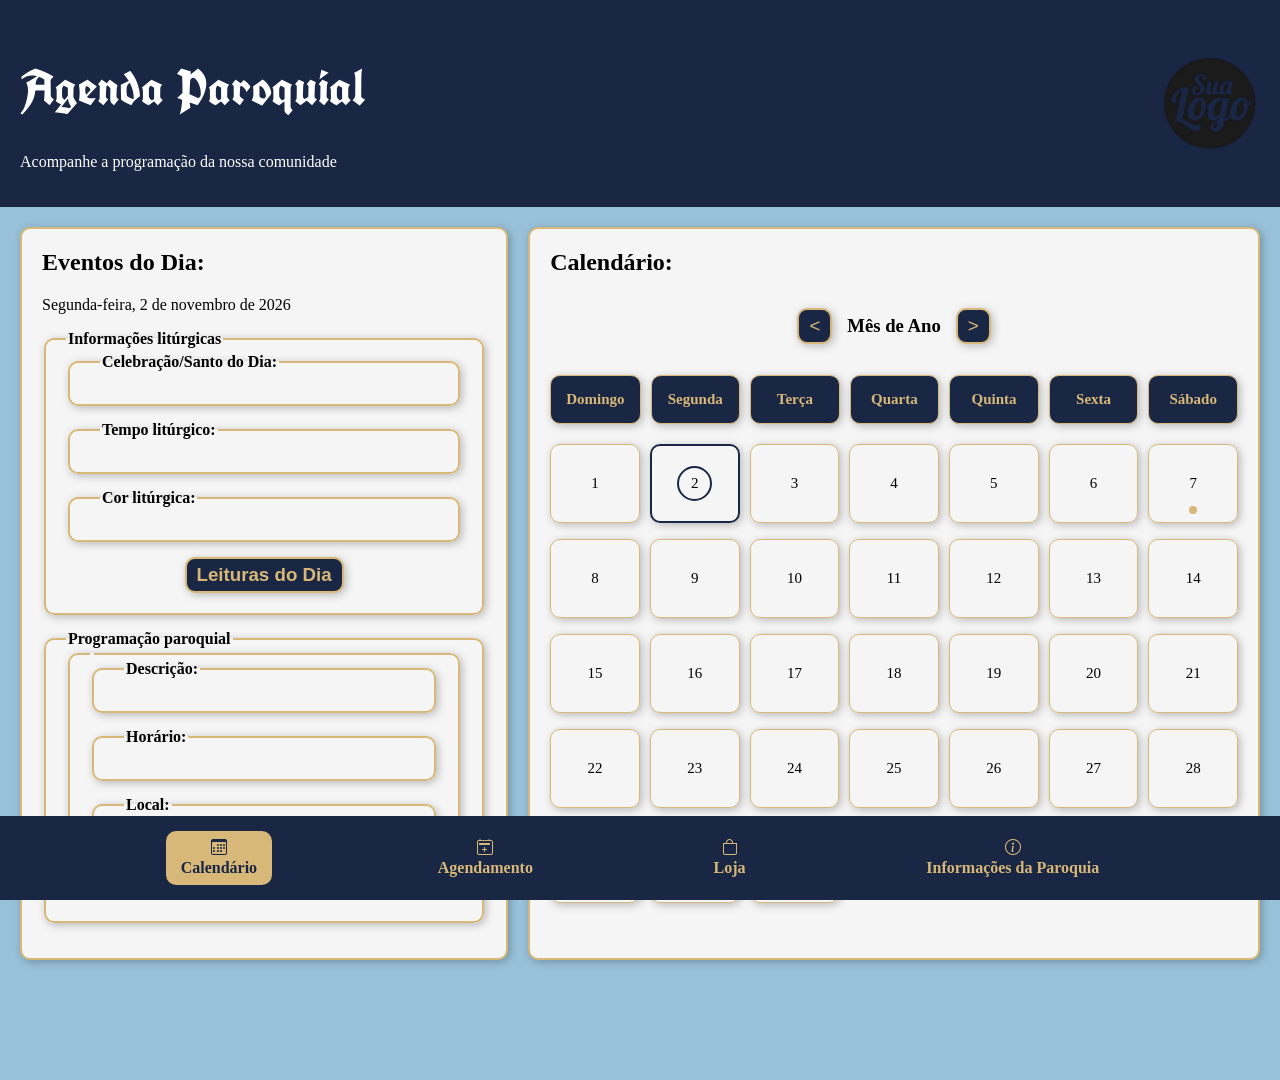
<file: index.html>
<!DOCTYPE html>
<html lang="pt-br">

<head>
    <meta charset="UTF-8">
    <meta name="viewport" content="width=device-width, initial-scale=1.0">

    <link rel="preconnect" href="https://fonts.googleapis.com">
    <link rel="preconnect" href="https://fonts.gstatic.com" crossorigin>
    <link href="https://fonts.googleapis.com/css2?family=UnifrakturCook:wght@700&display=swap" rel="stylesheet">
    <link rel="stylesheet" href="https://cdn.jsdelivr.net/npm/bootstrap-icons@1.11.3/font/bootstrap-icons.min.css">

    <link rel="stylesheet" href="style.css">

    <title>Agenda Paroquial</title>
</head>

<body>

    <header id="cabecalho"> <!-- Cabeçalho do Site -->
        <div id="texto-cabecalho">
            <h1>Agenda Paroquial</h1>
            <p>Acompanhe a programação da nossa comunidade</p>
        </div>
        <img src="logo.png" alt="Logotipo da Paróquia">
    </header>

    <main id="pag-calendario"> <!-- Indicar para o navegador que é a parte princial do site -->

        <section id="eventosdia">

            <h2>Eventos do Dia:</h2>
            <p id="data-selecionada">Segunda-feira, 2 de novembro de 2026</p>
            <fieldset id="informacoes-liturgicas">
                <legend><strong>Informações litúrgicas</strong></legend>
                <fieldset class="detalhe-liturgico">
                    <legend><strong>Celebração/Santo do Dia:</strong></legend>
                    <p id="celebracao-santo"></p>
                </fieldset>
                <fieldset class="detalhe-liturgico">
                    <legend><strong>Tempo litúrgico:</strong></legend>
                    <p id="tempo-liturgico"></p>
                </fieldset>
                <fieldset class="detalhe-liturgico">
                    <legend><strong>Cor litúrgica:</strong></legend>
                    <p id="cor-liturgica"></p>
                </fieldset>
                <button id="leitura" type="button"><strong> Leituras do Dia</strong></button>
            </fieldset>

            <fieldset id="programacao-paroquial">
                <legend><strong>Programação paroquial</strong></legend>
                <div class="evento">
                    <fieldset class="descricao-evento">
                        <legend>
                            <strong id="nome-evento"></strong>
                        </legend>
                        <fieldset class="detalhe-liturgico">
                            <legend><strong>Descrição:</strong></legend>
                            <p id="descricao-evento"></p>
                        </fieldset>
                        <fieldset class="detalhe-liturgico">
                            <legend><strong>Horário:</strong></legend>
                            <p id="hora-evento"></p>
                        </fieldset>

                        <fieldset class="detalhe-liturgico">
                            <legend><strong>Local:</strong></legend>
                            <p id="local-evento"></p>
                        </fieldset>

                    </fieldset>
                </div>
            </fieldset>
        </section>

        <section id="calendario">

            <h2>Calendário:</h2>
            <div id="ano">
                <button class="botao-mes" type="button"> < </button>
                        <h3>Mês de Ano </h3>
                        <button class="botao-mes" type="button"> > </button>


            </div>

            <div id="semana">
              <h4 class="dia-semana">
    <span class="nome-completo">Domingo</span>
    <span class="nome-curto">Dom</span>
</h4>
               <h4 class="dia-semana">
    <span class="nome-completo">Segunda</span>
    <span class="nome-curto">Seg</span>
</h4>
                <h4 class="dia-semana">
    <span class="nome-completo">Terça</span>
    <span class="nome-curto">Ter</span>
</h4>
                <h4 class="dia-semana">
    <span class="nome-completo">Quarta</span>
    <span class="nome-curto">Qua</span>
</h4>
               <h4 class="dia-semana">
    <span class="nome-completo">Quinta</span>
    <span class="nome-curto">Qui</span>
</h4>
               <h4 class="dia-semana">
    <span class="nome-completo">Sexta</span>
    <span class="nome-curto">Sex</span>
</h4>
           <h4 class="dia-semana">
    <span class="nome-completo">Sábado</span>
    <span class="nome-curto">Sáb</span>
</h4>
            </div>

            <div id="mes">
                <div class="dia ">
                    <p class="dia-mes ">1</p>
                </div>

                <div class="dia hoje ">
                    <p class="dia-mes">2</p>
                </div>

                <div class="dia">
                    <p class="dia-mes">3</p>
                </div>

                <div class="dia">
                    <p class="dia-mes">4</p>
                </div>

                <div class="dia">
                    <p class="dia-mes">5</p>
                </div>

                <div class="dia">
                    <p class="dia-mes">6</p>
                </div>

                <div class="dia com-evento ">
                    <p class="dia-mes">7</p>
                </div>

                <div class="dia">
                    <p class="dia-mes">8</p>
                </div>

                <div class="dia">
                    <p class="dia-mes">9</p>
                </div>

                <div class="dia">
                    <p class="dia-mes">10</p>
                </div>

                <div class="dia ">
                    <p class="dia-mes">11</p>
                </div>

                <div class="dia">
                    <p class="dia-mes">12</p>
                </div>

                <div class="dia">
                    <p class="dia-mes">13</p>
                </div>

                <div class="dia">
                    <p class="dia-mes">14</p>
                </div>

                <div class="dia">
                    <p class="dia-mes">15</p>
                </div>

                <div class="dia">
                    <p class="dia-mes">16</p>
                </div>

                <div class="dia">
                    <p class="dia-mes">17</p>
                </div>

                <div class="dia">
                    <p class="dia-mes">18</p>
                </div>

                <div class="dia">
                    <p class="dia-mes">19</p>
                </div>

                <div class="dia">
                    <p class="dia-mes">20</p>
                </div>
                <div class="dia">
                    <p class="dia-mes">21</p>
                </div>

                <div class="dia">
                    <p class="dia-mes">22</p>
                </div>

                <div class="dia">
                    <p class="dia-mes">23</p>
                </div>

                <div class="dia">
                    <p class="dia-mes">24</p>
                </div>

                <div class="dia">
                    <p class="dia-mes">25</p>
                </div>

                <div class="dia">
                    <p class="dia-mes">26</p>
                </div>

                <div class="dia">
                    <p class="dia-mes">27</p>
                </div>

                <div class="dia">
                    <p class="dia-mes">28</p>
                </div>

                <div class="dia">
                    <p class="dia-mes">29</p>
                </div>

                <div class="dia">
                    <p class="dia-mes">30</p>
                </div>

                <div class="dia ">
                    <p class="dia-mes">31</p>
                </div>
            </div>

        </section>

    </main>

    <nav id="menu-principal"> <!--Menu de Seleção de Pagina -->

        <ul>

            <li><a href="index.html" class="pagina-ativa"><i class="bi bi-calendar3"></i>Calendário</a></li>
            <!-- Paginas Atual-->
            <li><a href="agendar.html"><i class="bi bi-calendar2-plus"></i>Agendamento</a></li>
            <li><a href="loja.html"><i class="bi bi-bag"></i>Loja</a></li>
            <li><a href="sobre.html"><i class="bi bi-info-circle"></i> Informações da Paroquia</a></li>
        </ul>

    </nav>
</body>

</html>
</file>
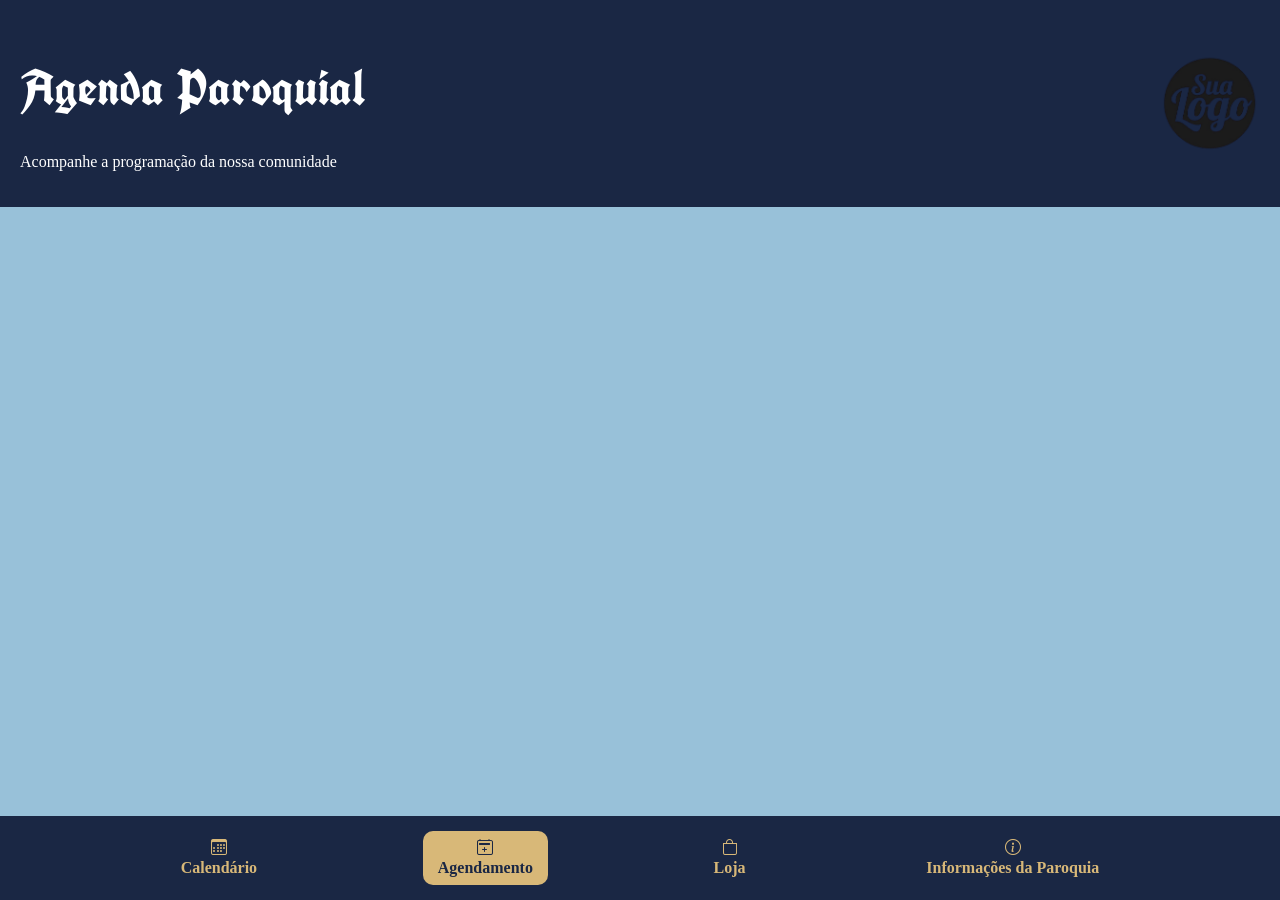
<file: agendar.html>
<!DOCTYPE html>
<html lang="pt-br">

<head>
    <meta charset="UTF-8">
    <meta name="viewport" content="width=device-width, initial-scale=1.0">

    <link rel="preconnect" href="https://fonts.googleapis.com">
    <link rel="preconnect" href="https://fonts.gstatic.com" crossorigin>
    <link href="https://fonts.googleapis.com/css2?family=UnifrakturCook:wght@700&display=swap" rel="stylesheet">
    <link rel="stylesheet" href="https://cdn.jsdelivr.net/npm/bootstrap-icons@1.11.3/font/bootstrap-icons.min.css">

    <link rel="stylesheet" href="style.css">

    <title>Agenda Paroquial</title>
</head>

<body>

    <header id="cabecalho"> <!-- Cabeçalho do Site -->
        <div id="texto-cabecalho">
            <h1>Agenda Paroquial</h1>
            <p>Acompanhe a programação da nossa comunidade</p>
        </div>
        <img src="logo.png" alt="Logotipo da Paróquia">
    </header>

     <nav id="menu-principal"> <!--Menu de Seleção de Pagina -->

        <ul>

            <li><a href="index.html"><i class="bi bi-calendar3"></i>Calendário</a></li> 
            <li><a href="agendar.html" class="pagina-ativa"><i class="bi bi-calendar2-plus"></i>Agendamento</a></li> <!-- Paginas Atual-->
            <li><a href="loja.html"><i class="bi bi-bag"></i>Loja</a></li>
            <li><a href="sobre.html"><i class="bi bi-info-circle"></i>Informações da Paroquia</a></li>
        </ul>

    </nav>

</body>
</file>
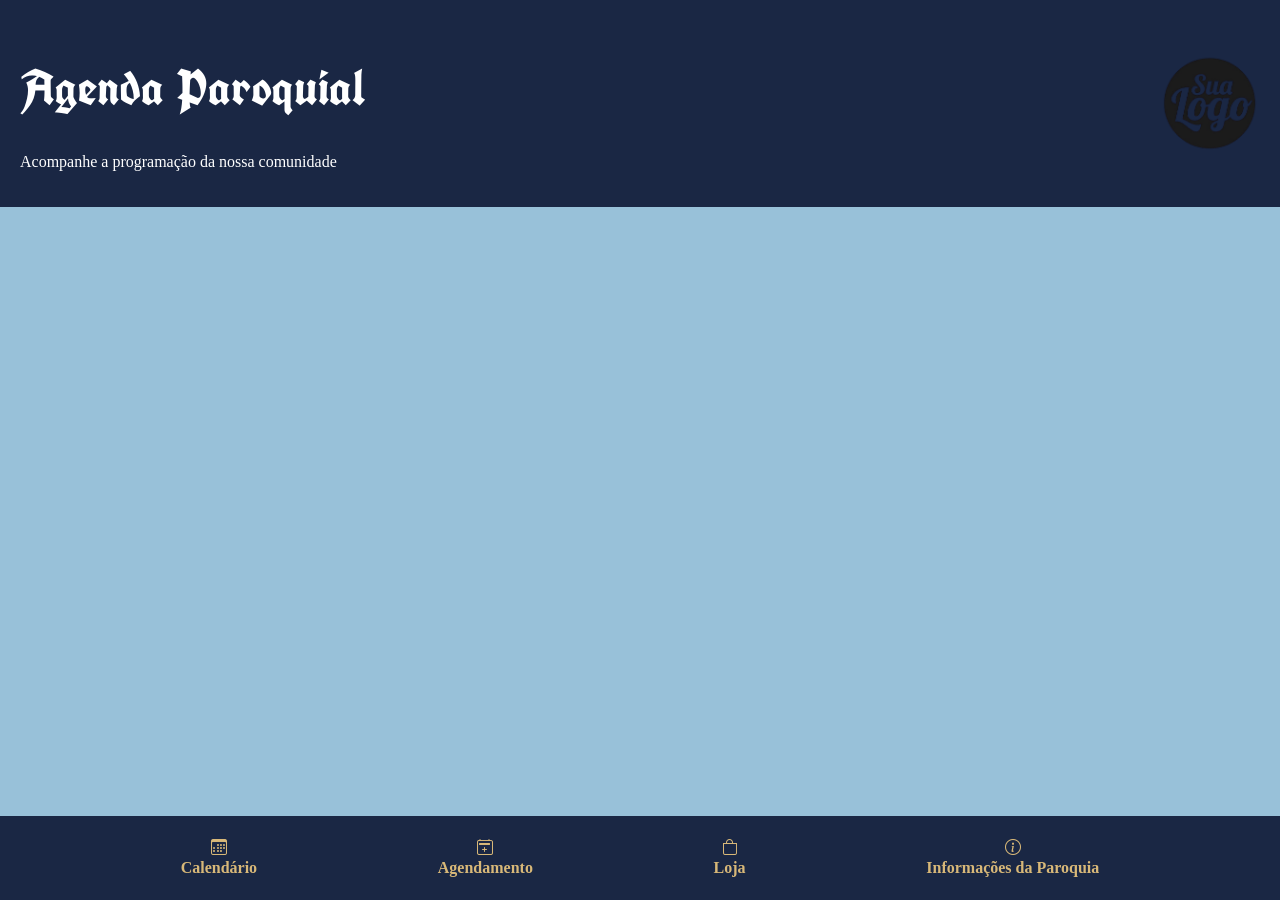
<file: login.html>
<!DOCTYPE html>
<html lang="pt-br">

<head>
    <meta charset="UTF-8">
    <meta name="viewport" content="width=device-width, initial-scale=1.0">

    <link rel="preconnect" href="https://fonts.googleapis.com">
    <link rel="preconnect" href="https://fonts.gstatic.com" crossorigin>
    <link href="https://fonts.googleapis.com/css2?family=UnifrakturCook:wght@700&display=swap" rel="stylesheet">
    <link rel="stylesheet" href="https://cdn.jsdelivr.net/npm/bootstrap-icons@1.11.3/font/bootstrap-icons.min.css">

    <link rel="stylesheet" href="style.css">

    <title>Agenda Paroquial</title>
</head>

<body>

    <header id="cabecalho"> <!-- Cabeçalho do Site -->
        <div id="texto-cabecalho">
            <h1>Agenda Paroquial</h1>
            <p>Acompanhe a programação da nossa comunidade</p>
        </div>
        <img src="logo.png" alt="Logotipo da Paróquia">
    </header>

      <nav id="menu-principal"> <!--Menu de Seleção de Pagina -->

        <ul>

            <li><a href="index.html"><i class="bi bi-calendar3"></i>Calendário</a></li> 
            <li><a href="agendar.html"><i class="bi bi-calendar2-plus"></i>Agendamento</a></li> 
            <li><a href="loja.html"><i class="bi bi-bag"></i>Loja</a></li>
            <li><a href="sobre.html"><i class="bi bi-info-circle"></i>Informações da Paroquia</a></li>
        </ul>

    </nav>

</body>
</file>
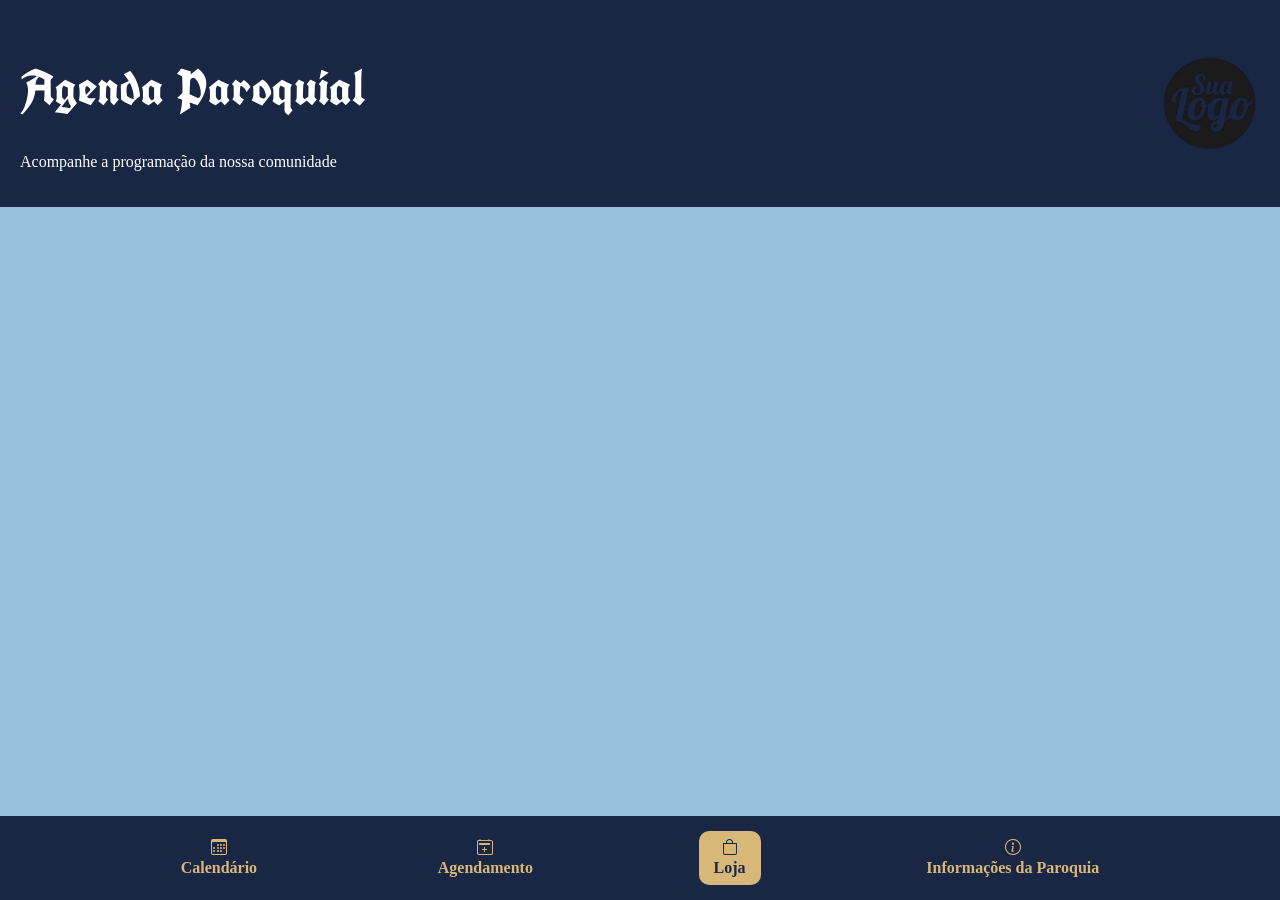
<file: loja.html>
<!DOCTYPE html>
<html lang="pt-br">

<head>
    <meta charset="UTF-8">
    <meta name="viewport" content="width=device-width, initial-scale=1.0">

    <link rel="preconnect" href="https://fonts.googleapis.com">
    <link rel="preconnect" href="https://fonts.gstatic.com" crossorigin>
    <link href="https://fonts.googleapis.com/css2?family=UnifrakturCook:wght@700&display=swap" rel="stylesheet">
    <link rel="stylesheet" href="https://cdn.jsdelivr.net/npm/bootstrap-icons@1.11.3/font/bootstrap-icons.min.css">

    <link rel="stylesheet" href="style.css">

    <title>Agenda Paroquial</title>
</head>

<body>

    <header id="cabecalho"> <!-- Cabeçalho do Site -->
        <div id="texto-cabecalho">
            <h1>Agenda Paroquial</h1>
            <p>Acompanhe a programação da nossa comunidade</p>
        </div>
        <img src="logo.png" alt="Logotipo da Paróquia">
    </header>

      <nav id="menu-principal"> <!--Menu de Seleção de Pagina -->

        <ul>

            <li><a href="index.html"><i class="bi bi-calendar3"></i>Calendário</a></li> 
            <li><a href="agendar.html"><i class="bi bi-calendar2-plus"></i>Agendamento</a></li>
            <li><a href="loja.html" class="pagina-ativa"><i class="bi bi-bag"></i>Loja</a></li> <!-- Paginas Atual-->
            <li><a href="sobre.html"><i class="bi bi-info-circle"></i>Informações da Paroquia</a></li>
        </ul>

    </nav>

</body>
</file>
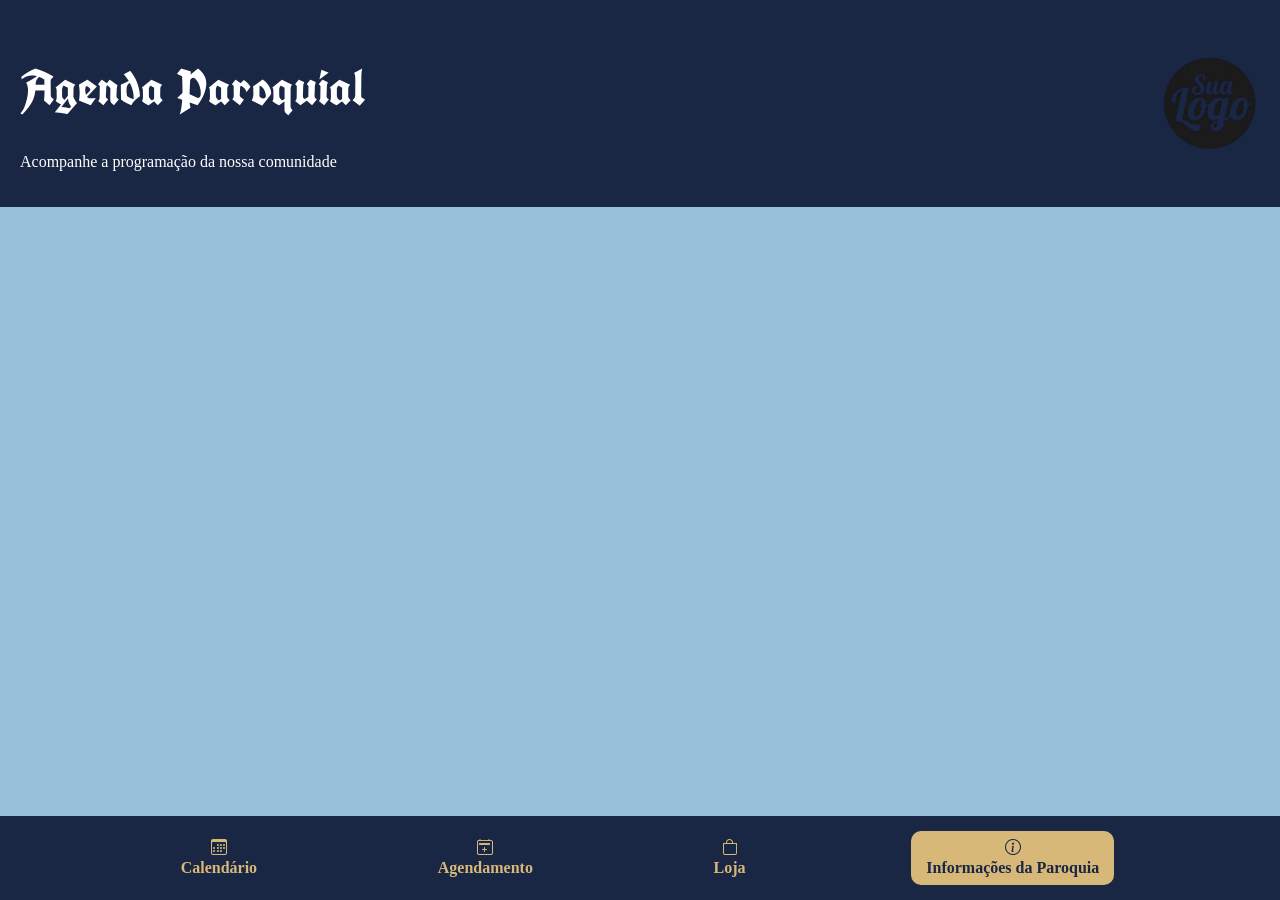
<file: sobre.html>
<!DOCTYPE html>
<html lang="pt-br">

<head>
    <meta charset="UTF-8">
    <meta name="viewport" content="width=device-width, initial-scale=1.0">

    <link rel="preconnect" href="https://fonts.googleapis.com">
    <link rel="preconnect" href="https://fonts.gstatic.com" crossorigin>
    <link href="https://fonts.googleapis.com/css2?family=UnifrakturCook:wght@700&display=swap" rel="stylesheet">
    <link rel="stylesheet" href="https://cdn.jsdelivr.net/npm/bootstrap-icons@1.11.3/font/bootstrap-icons.min.css">

    <link rel="stylesheet" href="style.css">

    <title>Agenda Paroquial</title>
</head>

<body>

    <header id="cabecalho"> <!-- Cabeçalho do Site -->
        <div id="texto-cabecalho">
            <h1>Agenda Paroquial</h1>
            <p>Acompanhe a programação da nossa comunidade</p>
        </div>
        <img src="logo.png" alt="Logotipo da Paróquia">
    </header>

      <nav id="menu-principal"> <!--Menu de Seleção de Pagina -->

        <ul>

            <li><a href="index.html"><i class="bi bi-calendar3"></i>Calendário</a></li> 
            <li><a href="agendar.html"><i class="bi bi-calendar2-plus"></i>Agendamento</a></li> 
            <li><a href="loja.html"><i class="bi bi-bag"></i>Loja</a></li>
            <li><a href="sobre.html" class="pagina-ativa"><i class="bi bi-info-circle"></i>Informações da Paroquia</a></li> <!-- Paginas Atual-->
        </ul>

    </nav>
</body>
</file>
<file: style.css>
/* Estilização para todo o site ∨ */
* {
    box-sizing: border-box;
}

body {
    font-family: 'Times New Roman', Times, serif;
    margin: 0;
    background-color: #98c1d9;
    padding-bottom: 100px;
}

a {
    text-decoration: none;
}

#pag-calendario {
    display: flex;
    padding: 20px;
    gap: 20px;
}

#eventosdia h2,
#calendario h2,
#informacoes-liturgicas p,
.descricao-evento,
.descricao-evento p:first-of-type {
    margin-top: 0;
}

/* Estilização especifica para cabeçalho  ∨ */
#cabecalho {
    background-color: #1a2744;
    color: white;
    padding: 20px;
    text-align: left;
    display: flex;
    justify-content: space-between;
    align-items: center;
}

#cabecalho h1 {
    font-family: "UnifrakturCook", cursive;
    font-weight: 700;
    font-style: normal;
    font-size: 50px;
}

#cabecalho img {
    width: 100px;
    height: auto;
}

/* Estilização especifica para menu de navegação  ∨ */
#menu-principal {
    position: fixed;
    bottom: 0;
    left: 0;
    width: 100%;
    background-color: #1a2744;
    z-index: 100;
}

#menu-principal ul {
    display: flex;
    justify-content: space-evenly;
    align-items: center;
    list-style: none;
    margin: 0;
    padding: 15px;
    color: #D8B878;
}

#menu-principal a {
    color: #D8B878;
    font-size: 16px;
    font-weight: bold;
    cursor: pointer;
    padding: 8px 15px;
    border-radius: 10px;
    transition: background-color 0.3s ease, color 0.3s ease;
    display: flex;
    flex-direction: column;
    align-items: center;
    gap: 2px;
}

#menu-principal a i {
    font-size: 16px;
}

#menu-principal a:hover {
    background-color: #D8B878;
    color: #1a2744;
}

#menu-principal a.pagina-ativa {
    background-color: #D8B878;
    color: #1A2744;
}

/* Estilização especifica para Pagina Index  ∨ */
/* Estilização especifica para a parte do eventos do dia  ∨ */
#eventosdia {
    flex-basis: 40%;
    border-radius: 10px;
    background-color: whitesmoke;
    border: #D8B878 solid 2px;
    box-shadow: 2px 2px 8px rgba(0, 0, 0, 0.25);
    padding: 20px;
}

#informacoes-liturgicas,
#programacao-paroquial,
.descricao-evento,
.detalhe-liturgico {
    border-radius: 10px;
    background-color: whitesmoke;
    border: #D8B878 solid 2px;
    box-shadow: 2px 2px 8px rgba(0, 0, 0, 0.25);
    padding: 20px;
    margin-bottom: 15px;
    padding-top: 5px;
}

.detalhe-liturgico {
    padding-left: 30px;
    padding-right: 30px;
}

#informacoes-liturgicas p,
.descricao-evento p {
    margin-bottom: 8px;
}

#leitura {
    font-size: 1.17em;
    padding: 5px 10px;
    border-radius: 10px;
    border: #D8B878 solid 2px;
    box-shadow: 2px 2px 8px rgba(0, 0, 0, 0.25);
    background-color: #1a2744;
    color: #D8B878;
    cursor: pointer;
    display: block;
    margin-left: auto;
    margin-right: auto;
    transition: background-color 0.3s ease, color 0.3s ease;
}

#leitura:hover {
    background-color: #D8B878;
    color: #1a2744;
}

/* Estilização especifica para a parte do calendario  ∨ */
#calendario {
    flex-basis: 60%;
    border-radius: 10px;
    background-color: whitesmoke;
    border: #D8B878 solid 2px;
    box-shadow: 2px 2px 8px rgba(0, 0, 0, 0.25);
    padding: 20px;

}


#ano {
    display: flex;
    justify-content: center;
    gap: 15px;
    align-items: center;
}

.botao-mes {
    font-size: 1.17em;
    padding: 5px 10px;
    border-radius: 10px;
    border: #D8B878 solid 2px;
    box-shadow: 2px 2px 8px rgba(0, 0, 0, 0.25);
    background-color: #1a2744;
    color: #D8B878;
    cursor: pointer;
    transition: all .5s .5s;

}

.botao-mes:hover {
    background-color: #D8B878;
    color: #1a2744;
}

#semana,
#mes {

    display: grid;
    grid-template-columns: repeat(7, 1fr);
    text-align: center;
    column-gap: 10px;
    row-gap: 16px;
}
.nome-curto {
    display: none;
}

.dia {
    border: #D8B878 1px solid;
    border-radius: 10px;
    text-align: center;
    padding: 15px;
    cursor: pointer;
    font-size: 15px;
    box-shadow: 2px 2px 8px rgba(0, 0, 0, 0.25);
    position: relative;
    min-height: 70px;
    transition: all .5s .5s;


}

.dia:hover {
    background-color: #D8B878;
    color: #1a2744;

}

.dia:hover .dia-mes {
    font-weight: bold;
}

.dia-semana {
    border: #D8B878 1px solid;
    border-radius: 10px;
    color: #D8B878;
    text-align: center;
    padding: 15px;
    font-size: 15px;
    box-shadow: 2px 2px 8px rgba(0, 0, 0, 0.25);
    font-weight: bold;
    background-color: #1a2744;
}

.hoje {
    border: #1a2744 2px solid;
    display: flex;
    justify-content: center;
    align-items: center;
}

.hoje .dia-mes {
    border: #1a2744 2px double;
    border-radius: 50%;
    width: 35px;
    height: 35px;
    display: flex;
    justify-content: center;
    align-items: center;
    margin: 0 auto;
    text-align: center;
    line-height: 1;
}

.selecionado {
    background-color: #1a2744;
    color: #D8B878;
    border: #1a2744 2px double;
}

.com-evento::after {
    content: "";
    width: 8px;
    height: 8px;
    border-radius: 50%;
    background-color: #D8B878;
    display: inline-block;
    position: absolute;
    bottom: 8px;
    left: 50%;
    transform: translateX(-50%);
}

.dia-outro-mes {
    color: gray;
    background-color: lightgray;
    border: 1px solid #F5F5F0;
}

/* Estilização especifica para Responsividade  ∨ */
@media (max-width: 768px) {
    #cabecalho h1 {
    font-size: 30px;
}

#cabecalho img {
    width: 65px;
}

#eventosdia {
    padding: 12px;
}

#informacoes-liturgicas,
#programacao-paroquial,
.descricao-evento {
    padding-left: 10px;
    padding-right: 10px;
}

.detalhe-liturgico {
    padding-left: 10px;
    padding-right: 10px;
}
    
    #pag-calendario {
        flex-direction: column;
    }

    #eventosdia,
    #calendario {
        flex-basis: auto;
        width: 100%;
        min-width: 0;
    }

    #semana,
    #mes {
        grid-template-columns: repeat(7, minmax(0, 1fr));
        column-gap: 4px;
    }

   .dia,
.dia-semana {
    padding: 5px;
    font-size: 12px;
    text-align: center;
}


.dia {
    min-height: 45px;
    padding: 5px;
}

.hoje .dia-mes {
    width: 25px;
    height: 25px;
}

    .nome-completo {
    display: none;
}

.nome-curto {
    display: inline;
}

#menu-principal a {
    font-size: 0;
}

#menu-principal a i {
    font-size: 16px;
}

}
</file>
